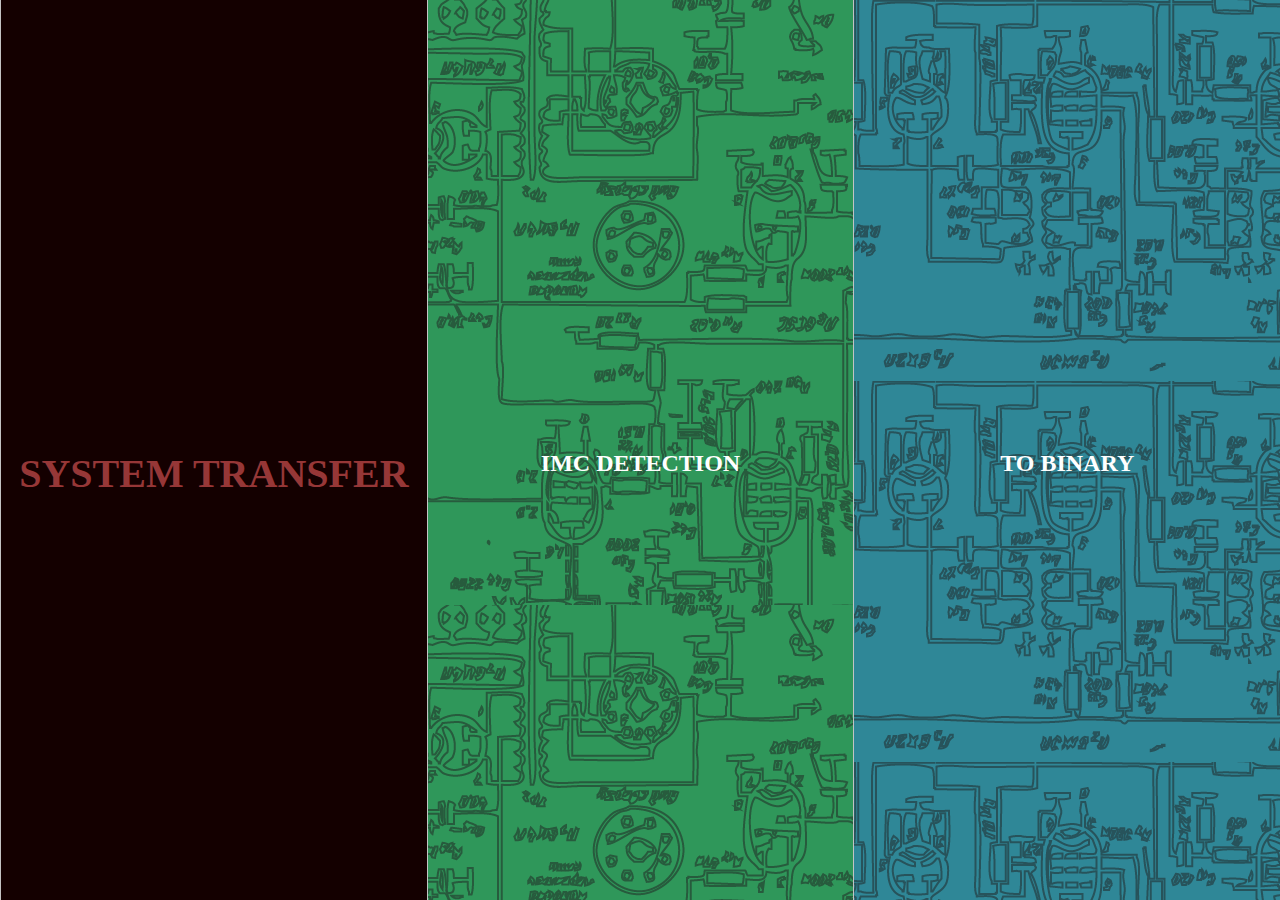
<file: index.html>
<!DOCTYPE html>
<html lang="en">
<head>
    <link rel="stylesheet" href="style.css">
    <meta charset="UTF-8">
    <meta name="viewport" content="width=device-width, initial-scale=1.0">
    <meta http-equiv="X-UA-Compatible" content="ie=edge">
    <link rel="shortcut icon" href="favicon.ico" type="image/x-icon">
    <title>Helper for Tech !</title>
</head>
<body>
    <div class="wrapper">
            <a href="System-Transfer/index.html" class="item">
                System Transfer
            </a>
            <a href="IMC-Detection/index.html" class="item">
                IMC Detection
            </a>
            <a href="toBinary/index.html" class="item">
                to Binary
            </a>
    </div>
</body>
</html>
</file>
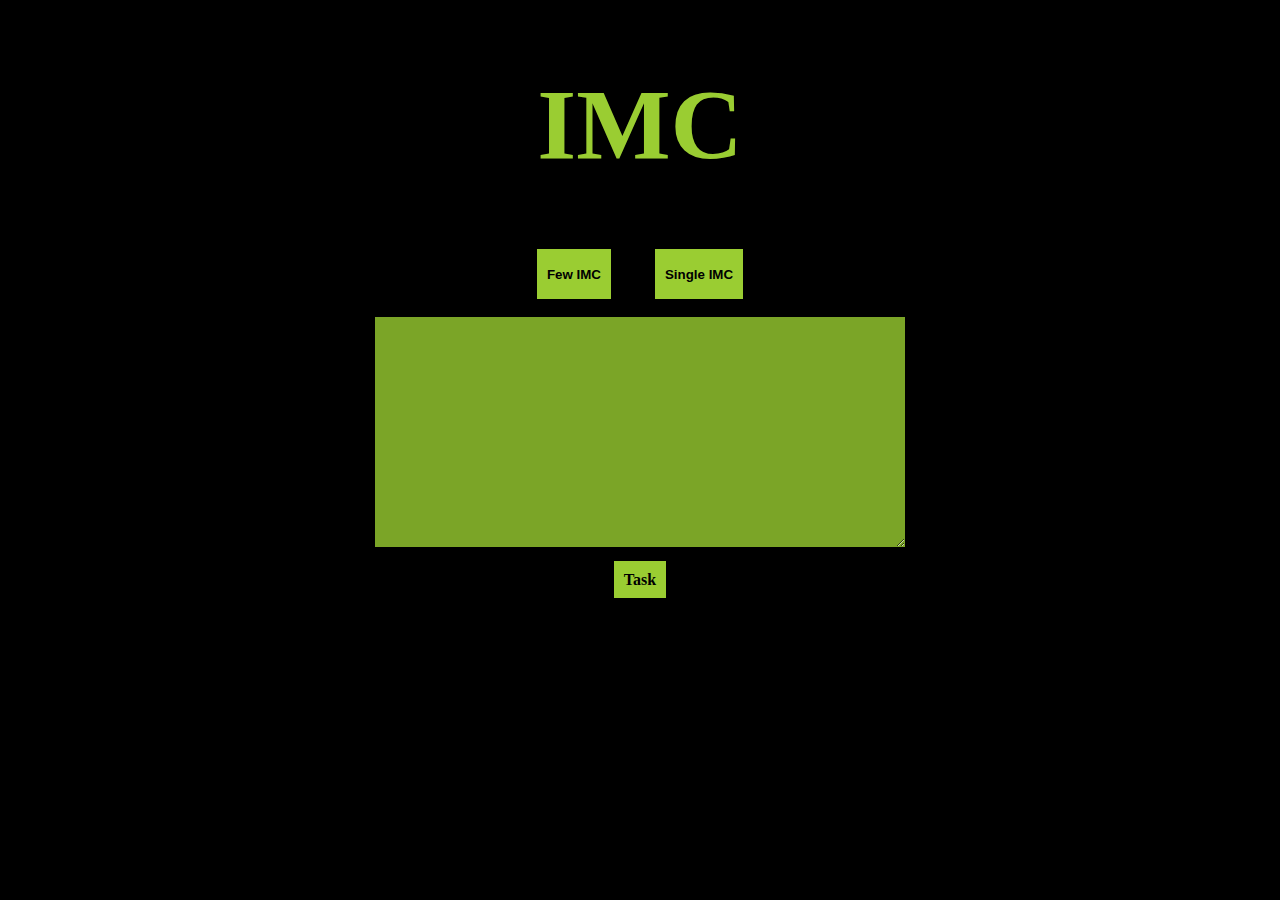
<file: IMC-Detection/index.html>
<!DOCTYPE html>
<html>
<head>
	<meta charset="UTF-8">
	<title>Detect IMS</title>
	<link rel="stylesheet" href="style.css">
	<script src='main.js' async></script>
	<link rel="shortcut icon" href="../favicon.ico" type="image/x-icon">
</head>
<body style='background: black;'>
	<h1>IMC</h1>
	<div id="buttons">
		<button href="" class="button" onclick="moreInput()">Few IMC</button>
		<button href="" class="button" onclick="singleInput()">Single IMC</button>
	</div> <br>
	<textarea id='output' spellcheck='false'></textarea><br>
	<a class='button' href="task/index.html">Task</a>
</body>
</html>
</file>
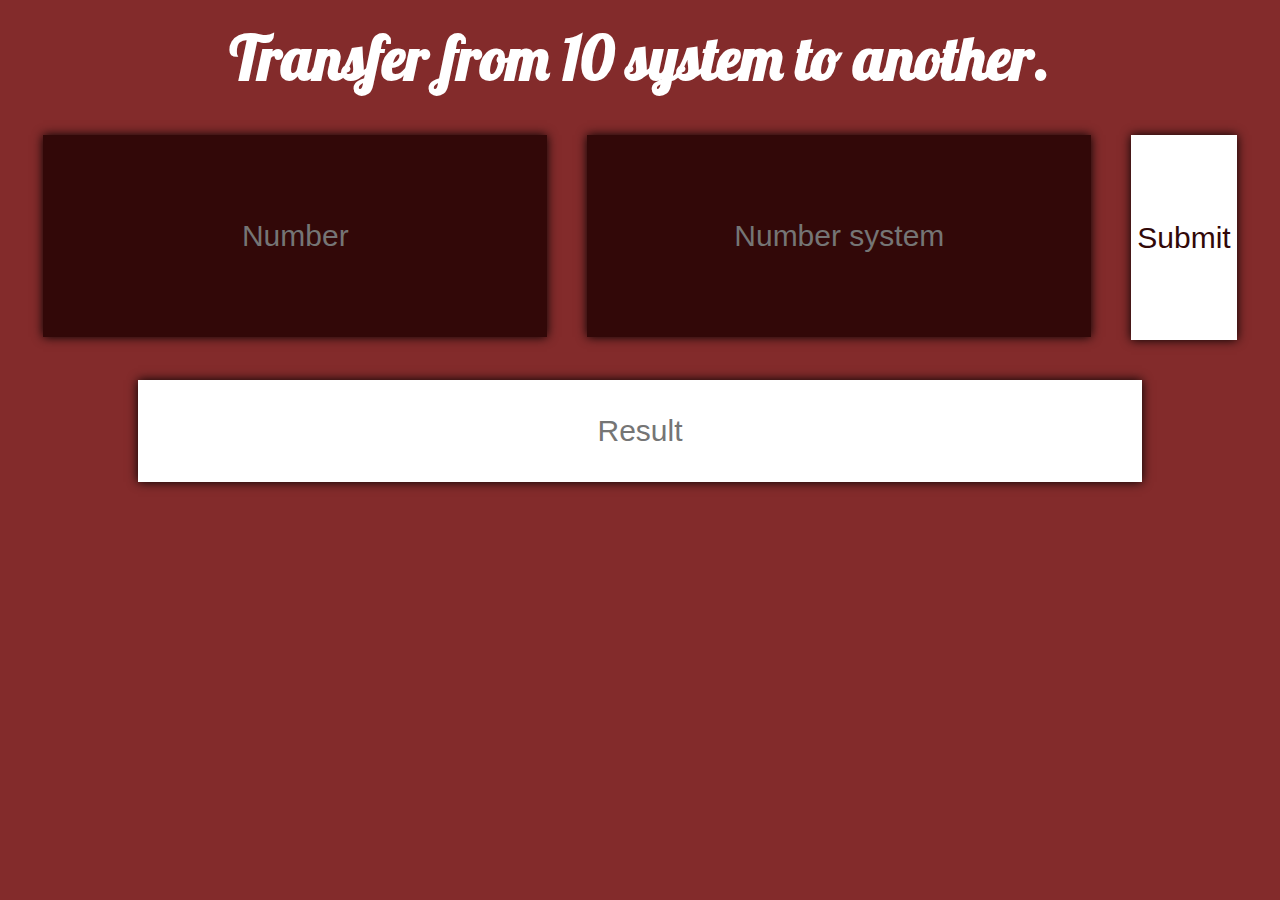
<file: System-Transfer/index.html>
<!DOCTYPE html>
<html lang="en">
<head>
	<meta charset="UTF-8">
	<title>Transfer System</title>
	<script src='main.js'></script>
	<link rel="stylesheet" href="style.css">
	<link rel="shortcut icon" href="../favicon.ico" type="image/x-icon">
</head>
<body>
	<h1>Transfer from 10 system to another.</h1>
	<div id="math">
		<form>
			<input class="numbers" name="numOne" type="text" placeholder="Number" required>
			<input class="numbers" name="numTwo" type="text" placeholder="Number system" required>
			<input id="submit" type="button" value="Submit" onclick="add(this.form)">
		</form>
	</div>
	<input id='result' placeholder="Result">
</body>
</html>
</file>
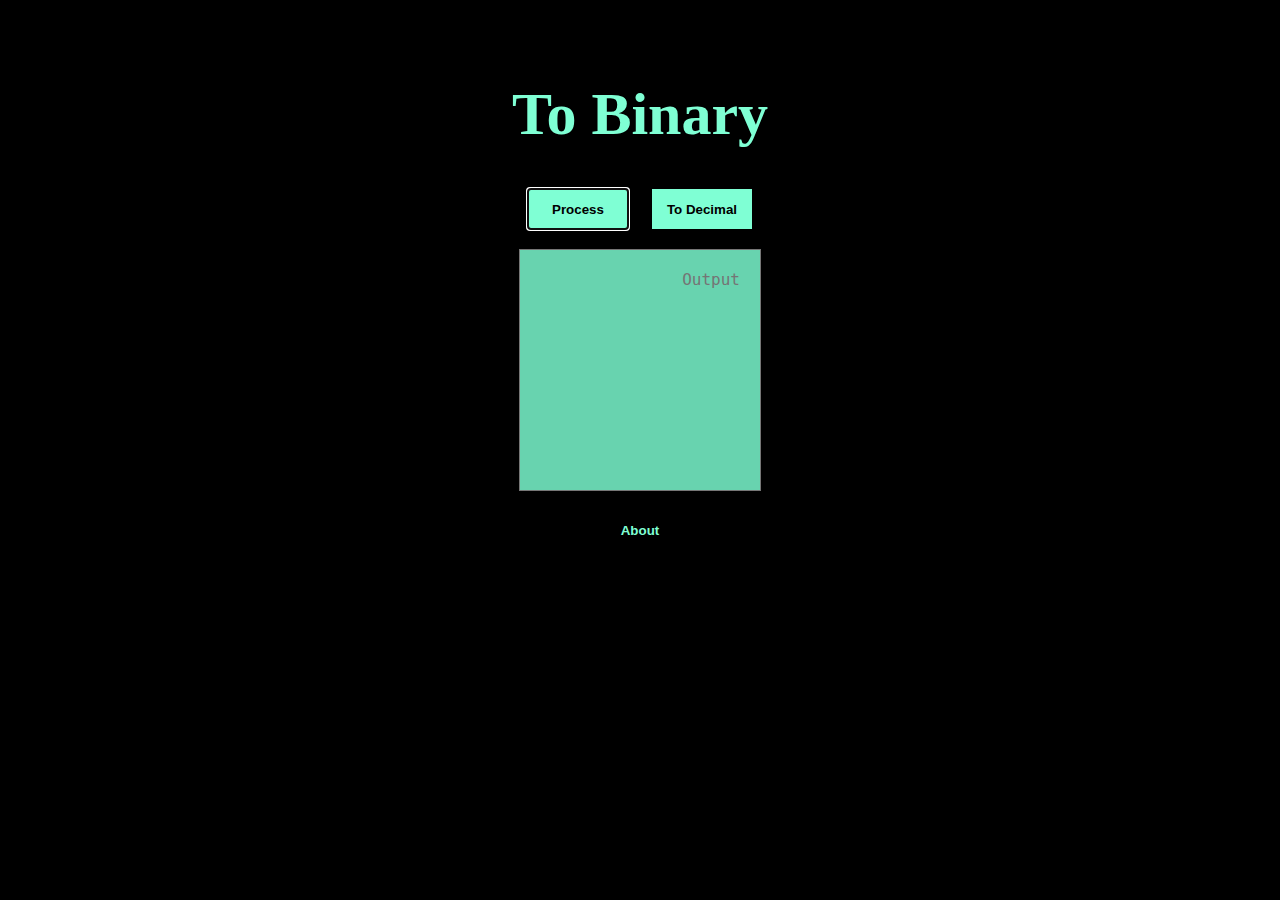
<file: toBinary/index.html>
<!DOCTYPE html>
<html>
<head>
	<meta charset="UTF-8">
	<title>To Binary</title>
	<link rel="stylesheet" href="style.css">
	<link rel="shortcut icon" href="../favicon.ico" type="image/x-icon">
</head>
<body style='background:black'>
	<h1>To Binary</h1>
	<div class="buttons">
		<button class='btn-int' onclick='start()' autofocus>Process</button>
		<button class="btn-int" onclick="start('1')">To Decimal</button>
	</div>
	<textarea id='output' placeholder='Output'></textarea>
	<script src='main.js'></script> <br>
	<button class='btn-help' onclick='about()'>About</button>
</body>
</html>
</file>
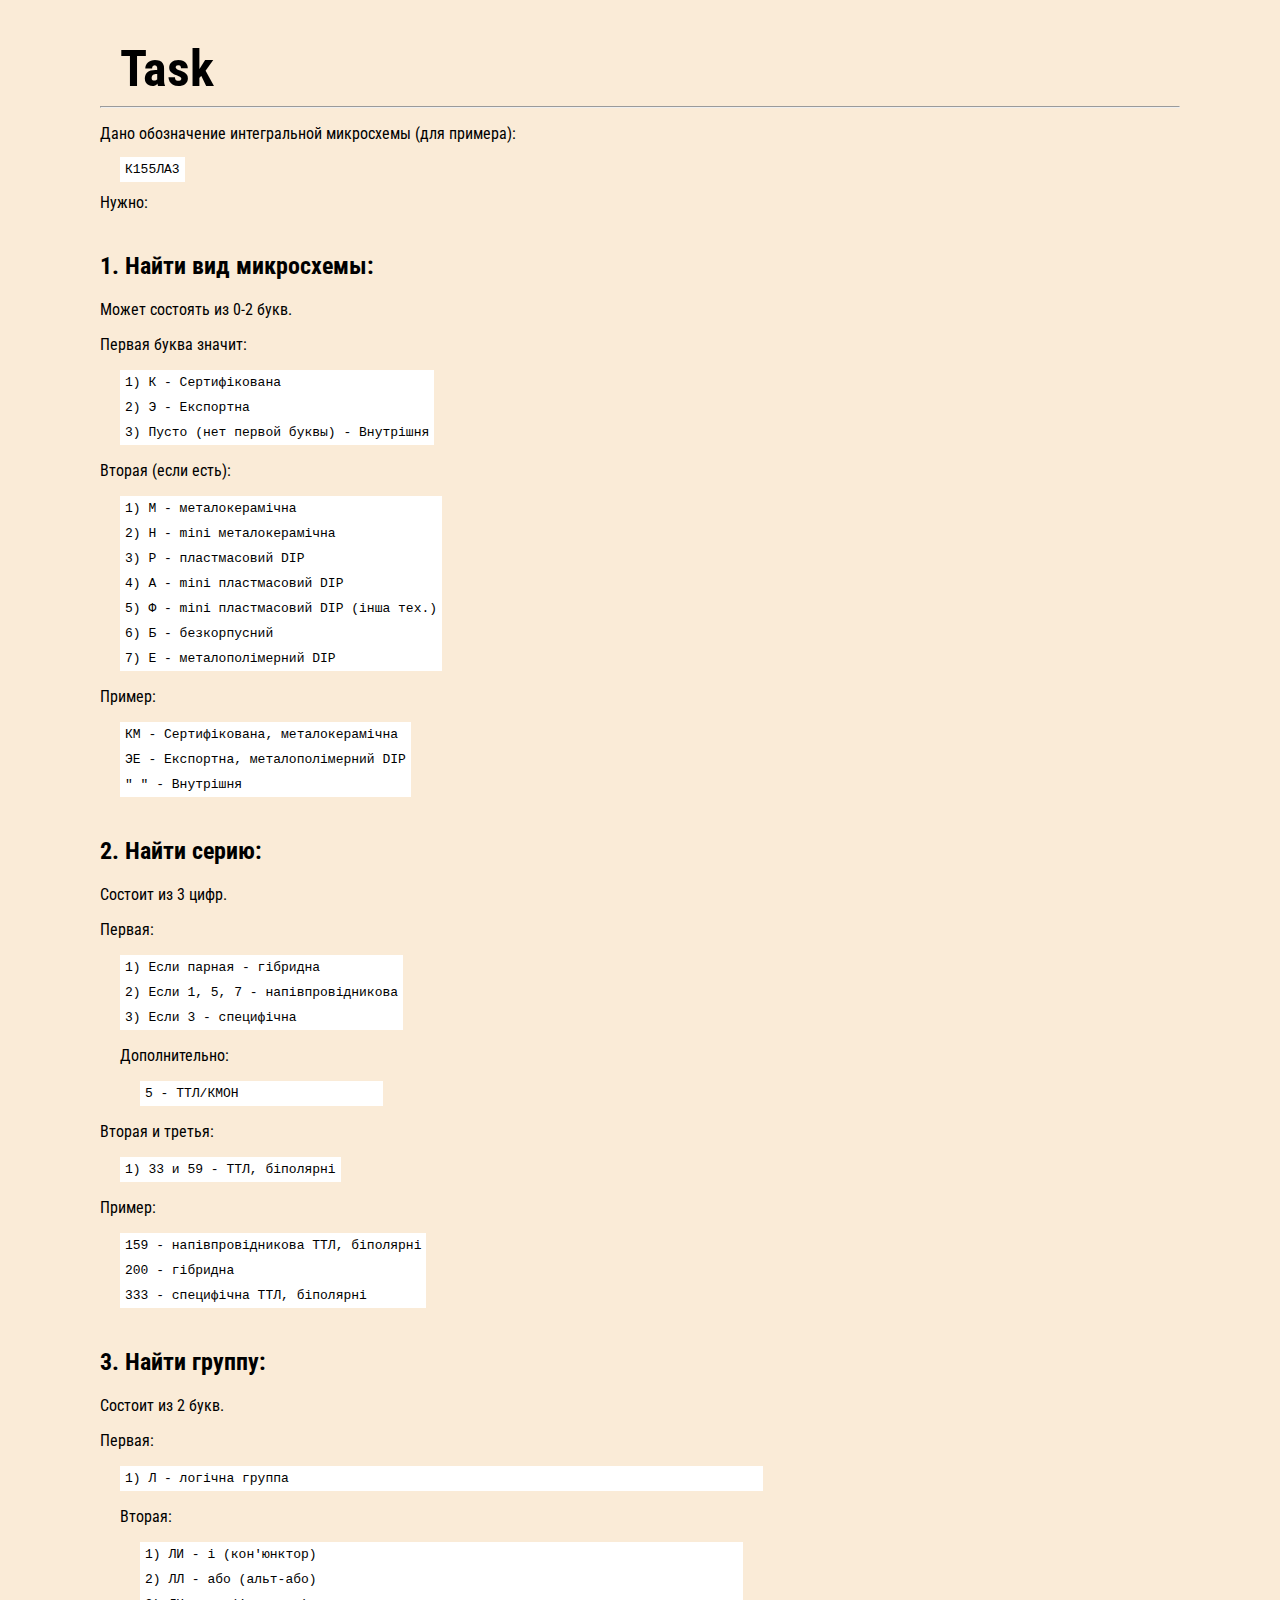
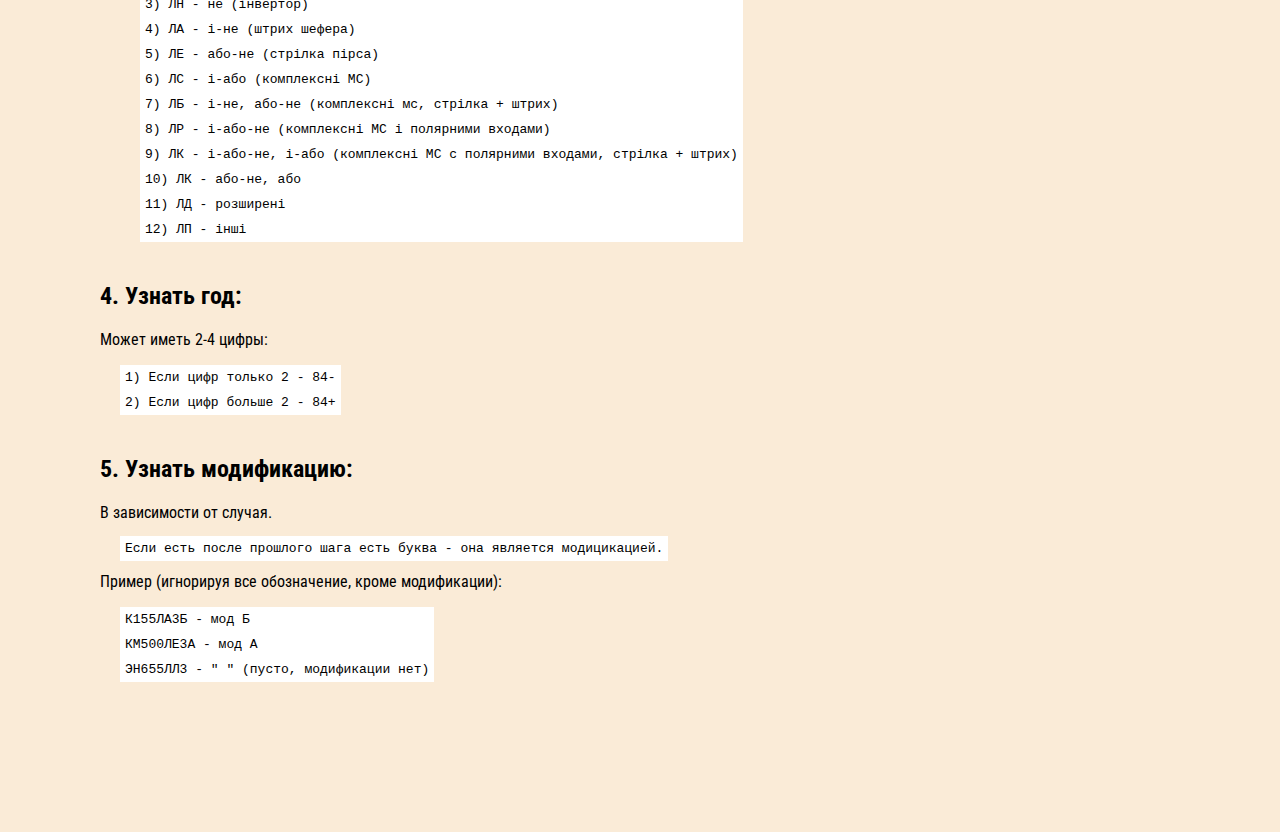
<file: IMC-Detection/task/index.html>
<!DOCTYPE html>
<html>
<head>
	<meta charset="UTF-8">
	<title>Task</title>
	<link rel="stylesheet" href="style.css">
	<link rel="shortcut icon" href="../../favicon.ico" type="image/x-icon">
</head>
<body>
	<h1>Task</h1><hr>
	<p>Дано обозначение интегральной микросхемы (для примера):</p>
	<code class='single'>К155ЛА3</code>
	<p>Нужно:</p>

	<h2>1. Найти вид микросхемы: </h2>

	<p>Может состоять из 0-2 букв.</p>
	<p>Первая буква значит:</p>
	<div class='code'>
		<code class='inc'>1) К - Сертифікована</code>
		<code class='inc'>2) Э - Експортна</code>
		<code class='inc'>3) Пусто (нет первой буквы) - Внутрішня</code>
	</div>

	<p>Вторая (если есть):</p>
	<div class="code">
		<code class="inc">1) М - металокерамічна</code>
		<code class="inc">2) Н - mini металокерамічна</code>
		<code class="inc">3) Р - пластмасовий DIP</code>
		<code class="inc">4) А - mini пластмасовий DIP</code>
		<code class="inc">5) Ф - mini пластмасовий DIP (інша тех.)</code>
		<code class="inc">6) Б - безкорпусний</code>
		<code class="inc">7) Е - металополімерний DIP</code>
	</div>

	<p>Пример:</p>
	<div class="code">
		<code class="inc">КМ - Сертифікована, металокерамічна</code>
		<code class="inc">ЭЕ - Експортна, металополімерний DIP</code>
		<code class="inc">" " - Внутрішня</code>
	</div>

	<h2>2. Найти серию:</h2>
	<p>Состоит из 3 цифр.</p>
	<p>Первая:</p>

	<div class="code">
		<code class="inc">1) Если парная - гібридна</code>
		<code class="inc">2) Если 1, 5, 7 - напівпровідникова</code>
		<code class="inc">3) Если 3 - специфічна</code>
		<p>Дополнительно:</p>
		<div class="code">
			<code class="inc">5 - ТТЛ/КМОН</code>
		</div>
	</div>
	
	<p>Вторая и третья:</p>

	<div class="code">
		<code class="inc">1) 33 и 59 - ТТЛ, біполярні</code>
	</div>

	<p>Пример:</p>
	<div class="code">
		<code class="inc">159 - напівпровідникова ТТЛ, біполярні</code>
		<code class="inc">200 - гібридна</code>
		<code class="inc">333 - специфічна ТТЛ, біполярні</code>
	</div>

	<h2>3. Найти группу:</h2>
	<p>Состоит из 2 букв.</p>
	<p>Первая:</p>
	<div class="code">
		<code>1) Л - логічна группа</code>
		<p>Вторая:</p>
		<div class="code">
			<code>1) ЛИ - і (кон'юнктор)</code>
			<code>2) ЛЛ - або (альт-або)</code>
			<code>3) ЛН - не (інвертор)</code>
			<code>4) ЛА - і-не (штрих шефера)</code>
			<code>5) ЛЕ - або-не (стрілка пірса)</code>
			<code>6) ЛС - і-або (комплексні МС)</code>
			<code>7) ЛБ - і-не, або-не (комплексні мс, стрілка + штрих)</code>
			<code>8) ЛР - і-або-не (комплексні МС і полярними входами)</code>
			<code>9) ЛК - і-або-не, і-або (комплексні МС с полярними входами, стрілка + штрих)</code>
			<code>10) ЛК - або-не, або</code>
			<code>11) ЛД - розширені</code>
			<code>12) ЛП - інші</code>
		</div>
	</div>

	
	<h2>4. Узнать год:</h3>
	<p>Может иметь 2-4 цифры:</p>
	<div class="code">
		<code>1) Если цифр только 2 - 84-</code>
		<code>2) Если цифр больше 2 - 84+</code>
	</div>



	<h2>5. Узнать модификацию:</h2>
	<p>В зависимости от случая.</p>
	<code class='single'>Если есть после прошлого шага есть буква - она является модицикацией.</code>
	<p>Пример (игнорируя все обозначение, кроме модификации):</p>
	<div class="code">
		<code>К155ЛА3Б - мод Б</code>
		<code>КМ500ЛЕ3А - мод А</code>
		<code>ЭН655ЛЛ3 - " " (пусто, модификации нет)</code>
	</div>
	<script>
	</script>
</body>
</html>
</file>
<file: style.css>
*, html, body {
  margin: 0;
  padding: 0;
  width: 100%;
  height: 100%;
}

.wrapper {
  display: flex;
  flex-direction: row;
  overflow: hidden;
}

.wrapper > .item {
  padding-top: calc(100vh - 50vh);
  text-decoration: none;
  text-align: center;
  text-transform: uppercase;
  font-weight: bold;
  background-color: #f5f5f5;
  border-left: 1px solid #c3c3c3;
  font-size: 24px;
  color: white;
  transition: all .3s;
}

.wrapper > .item:hover {
  font-size: 40px;
  transition: all .3s;
}

.wrapper > .item:nth-child(1):hover {
  background: #140000;
  color: #963737;
}

.wrapper > .item:nth-child(2):hover {
  background: #001400;
  color: #2f975a;
}

.wrapper > .item:nth-child(3):hover {
  background: #000014;
  color: #2f8797;
}

.item:nth-child(1), .item:nth-child(1):after {
  background: #832B2B;
  background-image: url(img/bg_system.png);
}

.item:nth-child(2), .item:nth-child(2):after{
  background: #2f975a;
  background-image: url(img/bg_imc.png)
}

.item:nth-child(3), .item:nth-child(3):after{
  background: #2f8797;
  background-image: url(img/bg_binary.png)
}
</file>
<file: IMC-Detection/style.css>
body, #button {
	background: black;
	margin: auto;
	display: table;
	text-align: center;
}

h1 {
	font-size: 100px;
	color: yellowgreen;
}

.button {
	background: yellowgreen;
	color: black;
	padding: 10px;
	text-decoration: none;
}

.button:hover {
	background: rgb(123, 165, 39);
}

a {
	font-weight: 800;
}

textarea {
	background: rgb(123, 165, 39);
	height: 200px;
	width: 500px;
	border: 0px;
	padding: 15px;
	margin-bottom: 20px;
}

#buttons .button {
	margin: 0px 20px;
	height: 50px;
	border: 0px;
	font-weight: 600;
	cursor: pointer;
}
</file>
<file: System-Transfer/style.css>
@import url('https://fonts.googleapis.com/css?family=Lobster');

body {
	background: #832B2B;
}

h1 {
	color: white;
	margin: 20px auto;
	display: table;
	font-size: 60px;
	font-family: 'Lobster', cursive;
}

.numbers {
	width: 500px;
	height: 200px;
	margin: 20px;
	background: #320808;
	color: white;
	text-align: center;
}

#submit {
	height: 205px;
	margin: 20px;
	background: white;
	color: #320808;
	cursor: pointer;
}

#math {
	margin: auto;
	display: table;
}

form {
	display: flex;
}

#result {
	margin: auto;
	margin-top: 20px;
	display: table;
	width: 1000px;
	height: 100px;
	text-align: center;
}

input {
	font-size: 30px;
	box-shadow: 0 0 10px rgba(0,0,0,1);;
	border: 0px;
}
</file>
<file: toBinary/style.css>
body {
  color: aquamarine;
  background: black;
  text-align: center;
  margin: auto;
  margin-top: 60px;
  display: table;
}

h1 {
  font-size: 60px;
  color: aquamarine;
  margin: 20px;
}

#output {
  height: 200px;
  width: 200px;
  background: rgb(104, 211, 175);
  padding: 20px;
  resize: none;
  text-align: right;
  font-size: 16px;
}

button {
  font-weight: bold;
  margin: 20px 10px;
  border: 0;  
}

.btn-int {
  background: aquamarine;
  width: 100px;
  height: 40px;
}

.btn-int:hover {
  background: rgb(104, 211, 175);
  cursor: pointer;
}

.btn-help {
  color: aquamarine;
  background: rgba(0, 0, 0, 0);
  widows: 50px;
  height: 30px;
}

.btn-help:hover {
  color: black;
  background: aquamarine;
  cursor: pointer;
}
</file>
<file: IMC-Detection/task/style.css>
@import url('https://fonts.googleapis.com/css?family=Roboto+Condensed:300,400');

body {
	background: antiquewhite;
	margin: 40px 100px 150px 100px;
}

h1, h2 {
	font-family: 'Roboto Condensed', sans-serif;
	margin: 10px 20px;
}

h1 {	
	font-size: 50px;
	margin: 0 20px;
}

h2 {
	margin: 40px 0px 20px 0px;
}

p {
	font-family: 'Roboto Condensed', sans-serif;
}

code {
	background: white;
	padding: 5px;
}

.code {
	display: inline-grid;
	margin: 0 20px;
}

code.single, .example {
	margin: 0 20px;
}
</file>
